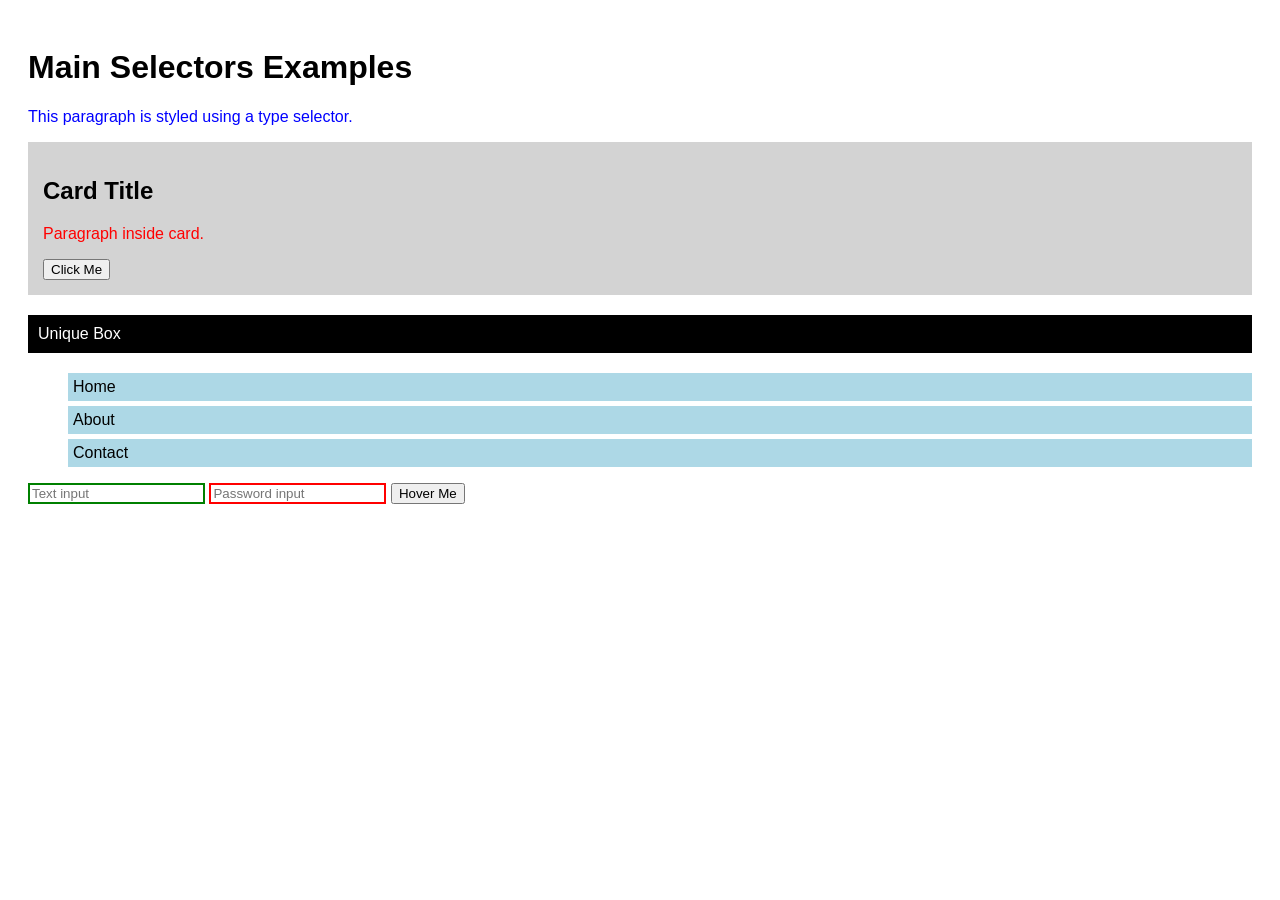
<file: 01-selectors/index.html>
<!DOCTYPE html>
<html lang="en">
<head>
  <meta charset="UTF-8">
  <title>CSS Selectors Core</title>
  <link rel="stylesheet" href="style.css">
</head>
<body>

  <h1>Main Selectors Examples</h1>

  <!-- Type Selector -->
  <p>This paragraph is styled using a type selector.</p>

  <!-- Class Selector -->
  <div class="card">
    <h2>Card Title</h2>
    <p>Paragraph inside card.</p>
    <button class="btn">Click Me</button>
  </div>

  <!-- ID Selector -->
  <div id="unique-box">
    Unique Box
  </div>

  <!-- Child Selector Example -->
  <ul class="nav">
    <li>Home</li>
    <li>About</li>
    <li>Contact</li>
  </ul>

  <!-- Attribute Selector -->
  <input type="text" placeholder="Text input">
  <input type="password" placeholder="Password input">

  <!-- Pseudo-class Example -->
  <button>Hover Me</button>

</body>
</html>
</file>
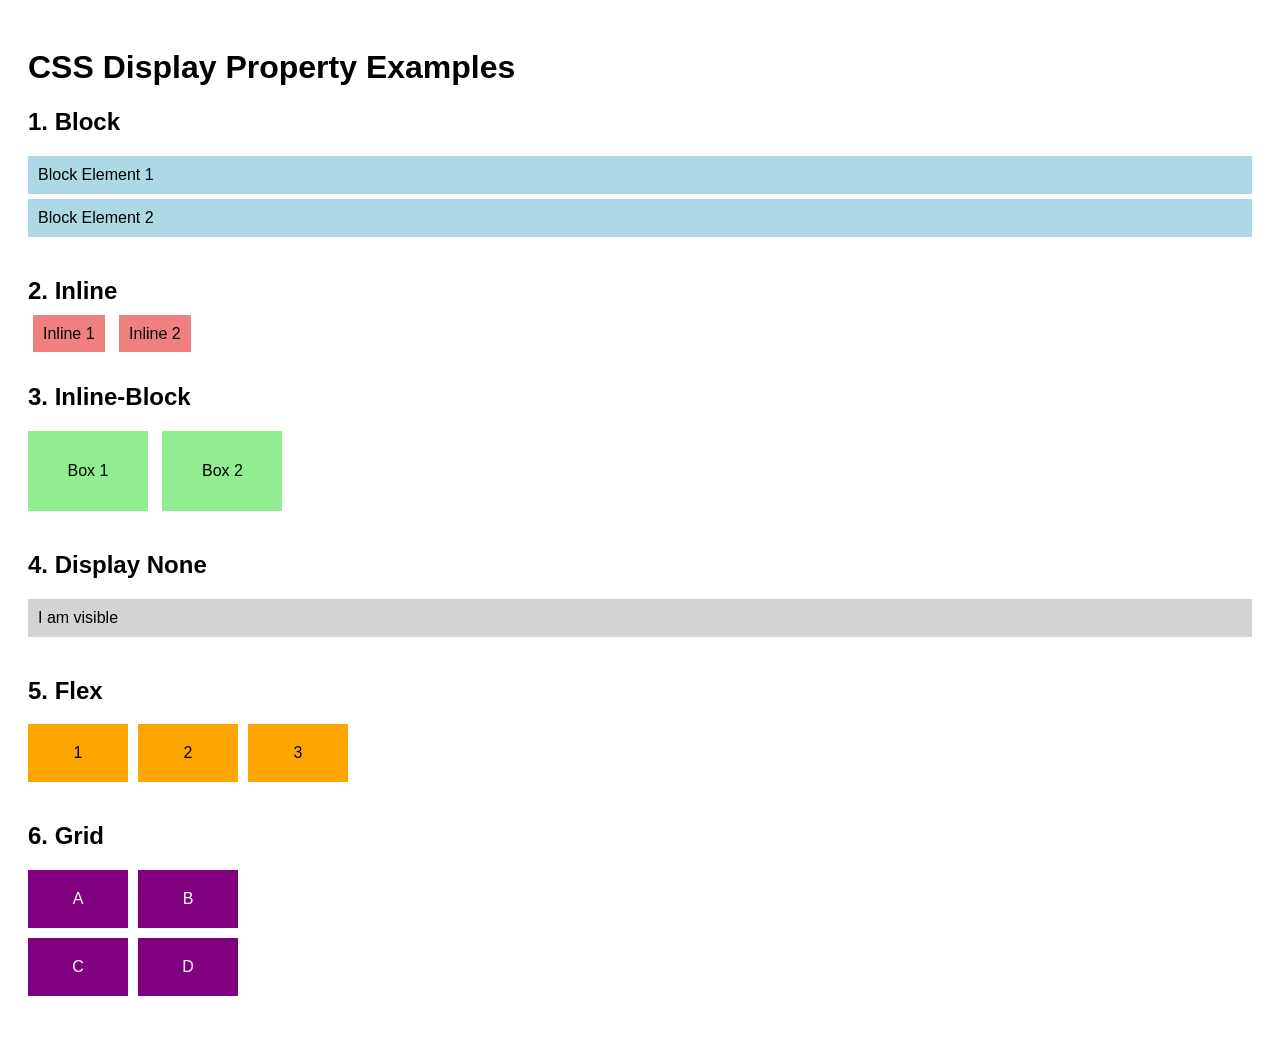
<file: 02-display/index.html>
<!DOCTYPE html>
<html lang="en">
<head>
  <meta charset="UTF-8">
  <title>CSS Display Examples</title>
  <link rel="stylesheet" href="style.css">
</head>
<body>

  <h1>CSS Display Property Examples</h1>

  <!-- Block Example -->
  <section>
    <h2>1. Block</h2>
    <div class="block-example">Block Element 1</div>
    <div class="block-example">Block Element 2</div>
  </section>

  <!-- Inline Example -->
  <section>
    <h2>2. Inline</h2>
    <span class="inline-example">Inline 1</span>
    <span class="inline-example">Inline 2</span>
  </section>

  <!-- Inline Block Example -->
  <section>
    <h2>3. Inline-Block</h2>
    <div class="inline-block-example">Box 1</div>
    <div class="inline-block-example">Box 2</div>
  </section>

  <!-- Display None Example -->
  <section>
    <h2>4. Display None</h2>
    <div class="visible-box">I am visible</div>
    <div class="hidden-box">You should not see me</div>
  </section>

  <!-- Flex Example -->
  <section>
    <h2>5. Flex</h2>
    <div class="flex-container">
      <div class="flex-item">1</div>
      <div class="flex-item">2</div>
      <div class="flex-item">3</div>
    </div>
  </section>

  <!-- Grid Example -->
  <section>
    <h2>6. Grid</h2>
    <div class="grid-container">
      <div class="grid-item">A</div>
      <div class="grid-item">B</div>
      <div class="grid-item">C</div>
      <div class="grid-item">D</div>
    </div>
  </section>

</body>
</html>
</file>
<file: 01-selectors/style.css>
body {
  font-family: Arial, sans-serif;
  padding: 20px;
}

/* 1️⃣ Type Selector */
p {
  color: blue;
}

/* 2️⃣ Class Selector */
.card {
  background: lightgray;
  padding: 15px;
  margin-bottom: 20px;
}

/* Descendant Selector */
.card p {
  color: red;
}

/* 3️⃣ ID Selector */
#unique-box {
  background: black;
  color: white;
  padding: 10px;
  margin-bottom: 20px;
}

/* 4️⃣ Child Selector */
.nav > li {
  list-style: none;
  background: lightblue;
  margin: 5px 0;
  padding: 5px;
}

/* 5️⃣ Grouping Selector */
h1, h2 {
  font-family: sans-serif;
}

/* 6️⃣ Attribute Selector */
input[type="text"] {
  border: 2px solid green;
}

input[type="password"] {
  border: 2px solid red;
}

/* 7️⃣ Pseudo-Class */
button:hover {
  background: black;
  color: white;
  cursor: pointer;
}
</file>
<file: 02-display/style.css>
body {
  font-family: Arial, sans-serif;
  padding: 20px;
}

section {
  margin-bottom: 40px;
}

/* 1️⃣ Block */
.block-example {
  display: block;
  background-color: lightblue;
  padding: 10px;
  margin: 5px 0;
}

/* 2️⃣ Inline */
.inline-example {
  display: inline;
  background-color: lightcoral;
  padding: 10px;
  margin: 5px;
}

/* 3️⃣ Inline-Block */
.inline-block-example {
  display: inline-block;
  width: 120px;
  height: 80px;
  background-color: lightgreen;
  text-align: center;
  line-height: 80px;
  margin-right: 10px;
}

/* 4️⃣ None */
.visible-box {
  background-color: lightgray;
  padding: 10px;
  margin-bottom: 10px;
}

.hidden-box {
  display: none;
  background-color: black;
  color: white;
  padding: 10px;
}

/* 5️⃣ Flex */
.flex-container {
  display: flex;
  gap: 10px;
}

.flex-item {
  background-color: orange;
  padding: 20px;
  width: 60px;
  text-align: center;
}

/* 6️⃣ Grid */
.grid-container {
  display: grid;
  grid-template-columns: repeat(2, 100px);
  gap: 10px;
}

.grid-item {
  background-color: purple;
  color: white;
  padding: 20px;
  text-align: center;
}
</file>
